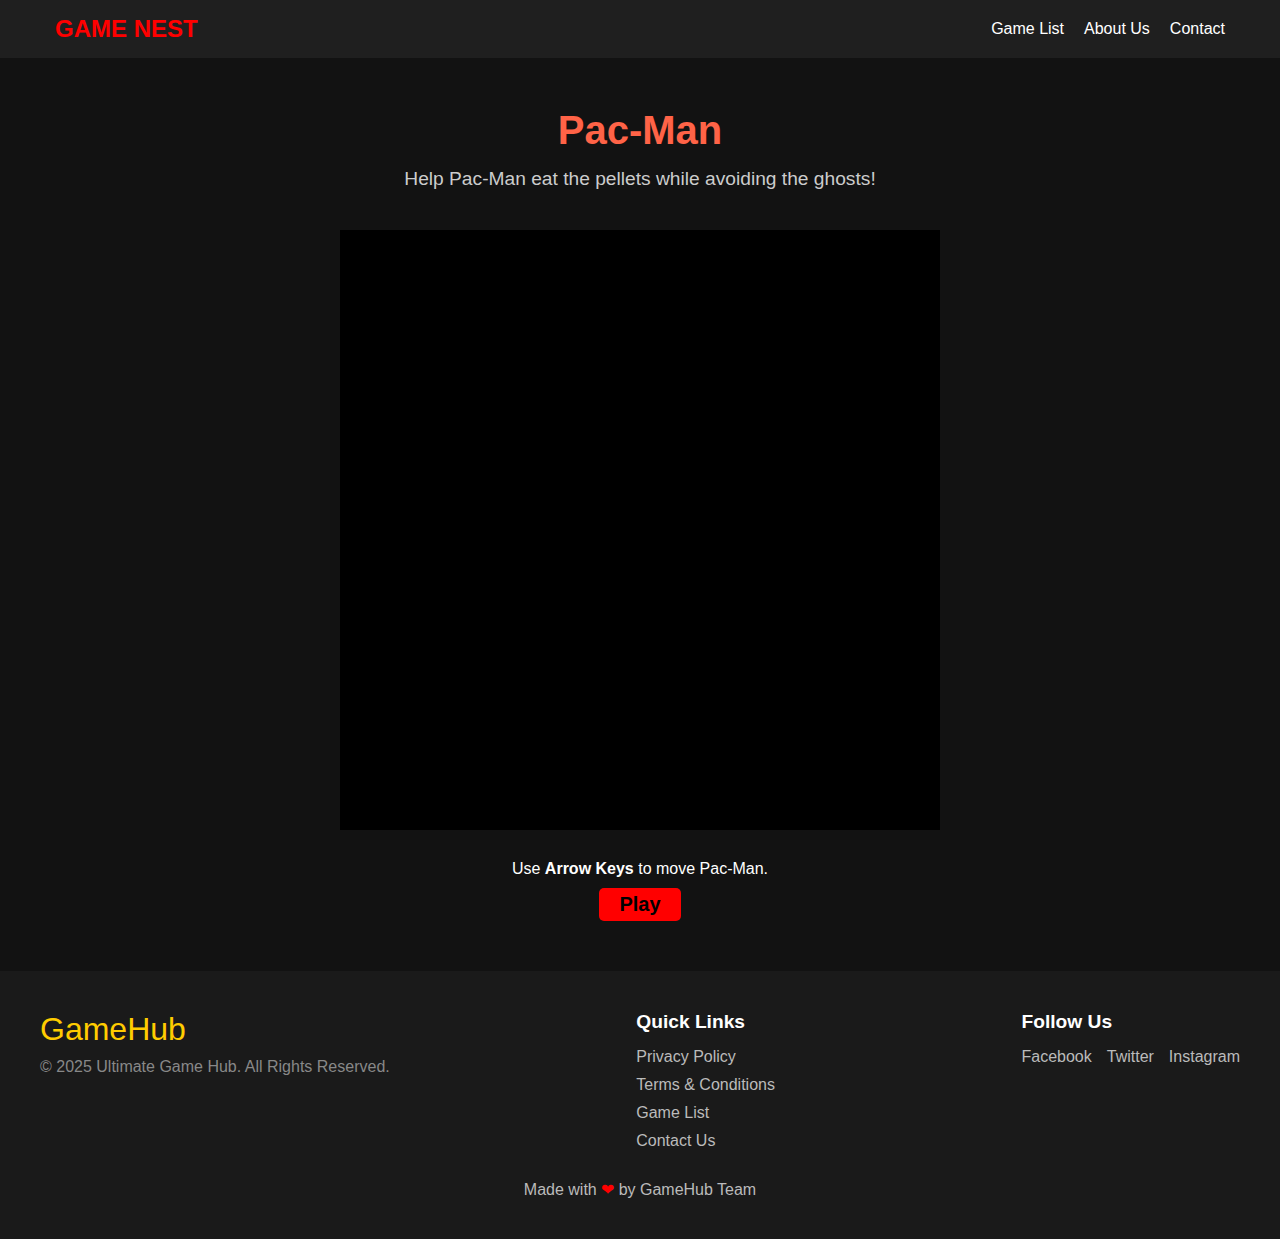
<file: games/pacman.html>
<!DOCTYPE html>
<html lang="en">

<head>
    <meta charset="UTF-8">
    <meta name="viewport" content="width=device-width, initial-scale=1.0">
    <title>Pac-Man - GameHub</title>
    <link rel="stylesheet" href="../css/styles.css">
    <link rel="icon" href="/assets/icons/icon.jpeg" type="image/x-icon">
</head>

<body>
    <!-- Navigation Bar -->
    <nav class="navbar">
        <div class="container">
            <a href="../index.html" class="logo">Game Nest</a>
            <ul class="nav-links">
                <li><a href="../game-list.html">Game List</a></li>
                <li><a href="../pages/about.html">About Us</a></li>
                <li><a href="../pages/contact.html">Contact</a></li>
            </ul>
        </div>
    </nav>

    <!-- Pac-Man Game Section -->
    <section class="game-section">
        <div class="container">
            <h2 class="game-title">Pac-Man</h2>
            <p class="game-description">Help Pac-Man eat the pellets while avoiding the ghosts!</p>

            <!-- Game Canvas -->
            <div class="game-container">
                <canvas id="pacman-game" width="500" height="500"></canvas>
            </div>

            <div class="game-controls">
                <p>Use <strong>Arrow Keys</strong> to move Pac-Man.</p>
                <button id="play">Play</button>
            </div>
        </div>
    </section>

    <!-- Footer Section -->
    <footer class="footer">
        <div class="container">
            <div class="footer-content">
                <!-- Logo and Copyright -->
                <div class="footer-logo">
                    <a href="../index.html" class="logo">GameHub</a>
                    <p>&copy; 2025 Ultimate Game Hub. All Rights Reserved.</p>
                </div>

                <!-- Navigation Links -->
                <div class="footer-links">
                    <h3>Quick Links</h3>
                    <ul>
                        <li><a href="../pages/privacy-policy.html">Privacy Policy</a></li>
                        <li><a href="../pages/terms-conditions.html">Terms & Conditions</a></li>
                        <li><a href="../game-list.html">Game List</a></li>
                        <li><a href="../pages/contact.html">Contact Us</a></li>
                    </ul>
                </div>

                <!-- Social Media Links -->
                <div class="footer-social">
                    <h3>Follow Us</h3>
                    <div class="social-icons">
                        <a href="https://www.facebook.com/login/" class="social-icon facebook">Facebook</a>
                        <a href="https://x.com/i/flow/login?mx=2" class="social-icon twitter">Twitter</a>
                        <a href="https://www.instagram.com/accounts/login/?hl=en" class="social-icon instagram">Instagram</a>
                    </div>
                </div>
            </div>
            
            <!-- Footer Bottom -->
            <div class="footer-bottom">
                <p>Made with <span>&#10084;</span> by GameHub Team</p>
            </div>
        </div>
    </footer>

    <script src="../js/pacman.js" defer></script>
</body>

</html>
</file>
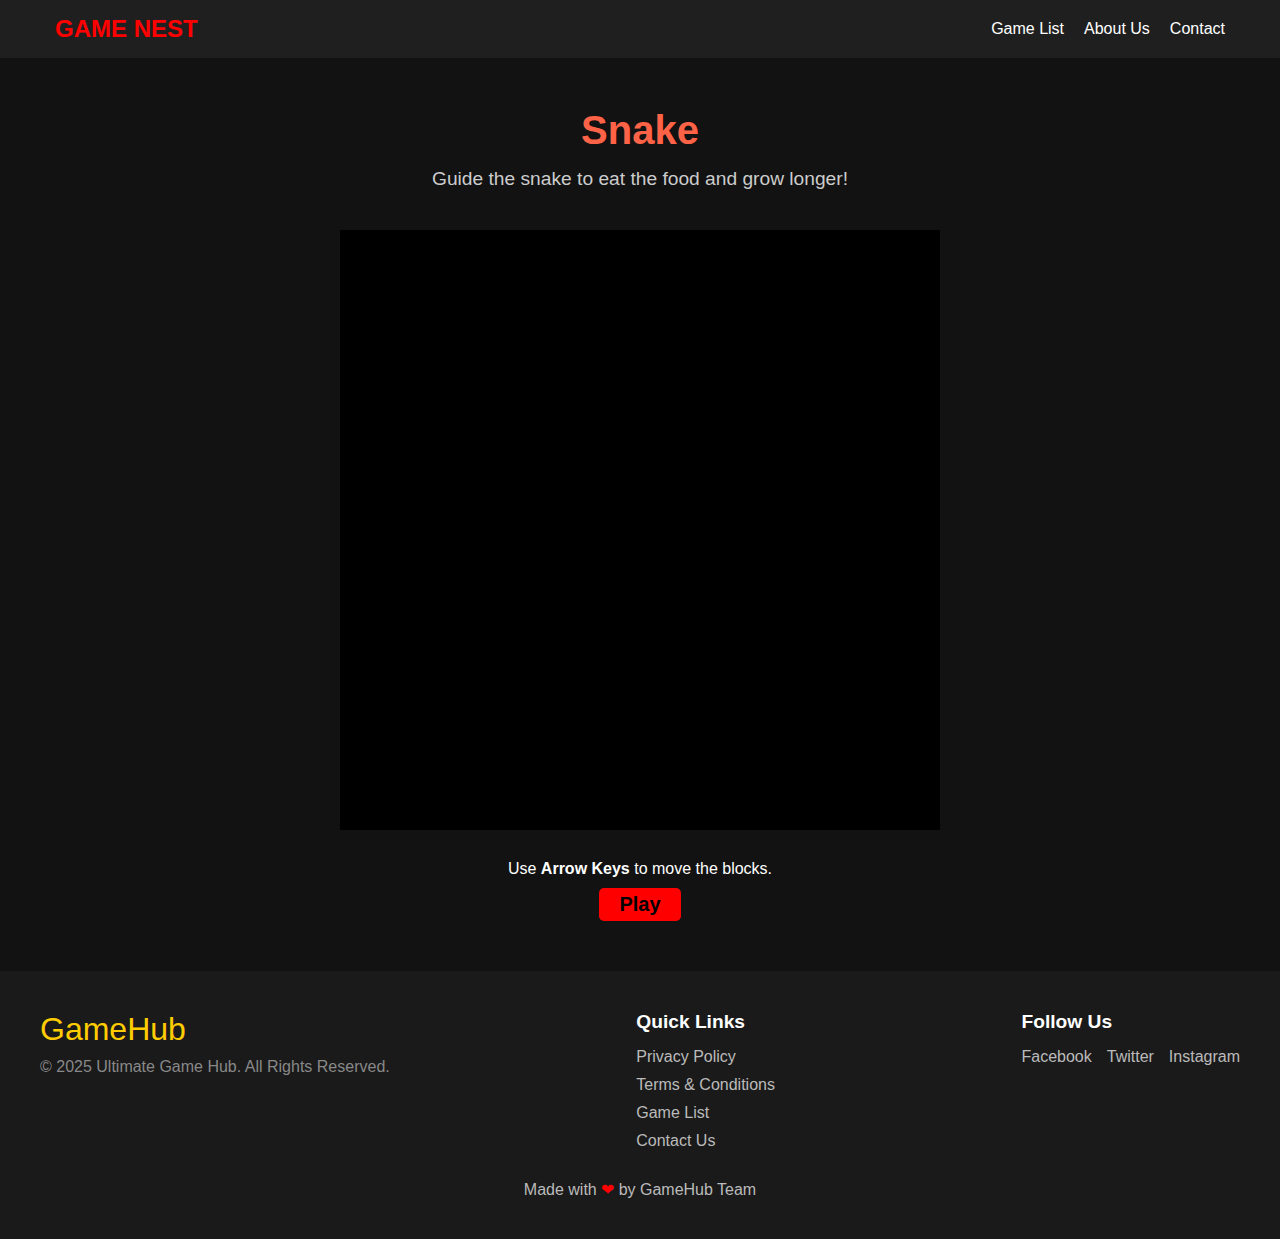
<file: games/snake.html>
<!DOCTYPE html>
<html lang="en">

<head>
    <meta charset="UTF-8">
    <meta name="viewport" content="width=device-width, initial-scale=1.0">
    <title>Snake - GameHub</title>
    <link rel="stylesheet" href="../css/styles.css">
    <link rel="icon" href="/assets/icons/icon.jpeg" type="image/x-icon">
</head>

<body>
    <!-- Navigation Bar -->
    <nav class="navbar">
        <div class="container">
            <a href="../index.html" class="logo">Game Nest</a>
            <ul class="nav-links">
                <li><a href="../game-list.html">Game List</a></li>
                <li><a href="../pages/about.html">About Us</a></li>
                <li><a href="../pages/contact.html">Contact</a></li>
            </ul>
        </div>
    </nav>

    <section class="game-section">
        <div class="container">
            <h2 class="game-title">Snake</h2>
            <p class="game-description">Guide the snake to eat the food and grow longer!</p>
    
            <div class="game-container">
                <canvas id="snake-game"></canvas>
            </div>
    
            <div class="game-controls">
                <p>Use <strong>Arrow Keys</strong> to move the blocks.</p>
                <button id="play">Play</button>
            </div>
        </div>
    </section>

    <!-- Footer Section -->
    <footer class="footer">
        <div class="container">
            <div class="footer-content">
                <!-- Logo and Copyright -->
                <div class="footer-logo">
                    <a href="../index.html" class="logo">GameHub</a>
                    <p>&copy; 2025 Ultimate Game Hub. All Rights Reserved.</p>
                </div>

                <!-- Navigation Links -->
                <div class="footer-links">
                    <h3>Quick Links</h3>
                    <ul>
                        <li><a href="../pages/privacy-policy.html">Privacy Policy</a></li>
                        <li><a href="../pages/terms-conditions.html">Terms & Conditions</a></li>
                        <li><a href="../game-list.html">Game List</a></li>
                        <li><a href="../pages/contact.html">Contact Us</a></li>
                    </ul>
                </div>

                <!-- Social Media Links -->
                <div class="footer-social">
                    <h3>Follow Us</h3>
                    <div class="social-icons">
                        <a href="https://www.facebook.com/login/" class="social-icon facebook">Facebook</a>
                        <a href="https://x.com/i/flow/login?mx=2" class="social-icon twitter">Twitter</a>
                        <a href="https://www.instagram.com/accounts/login/?hl=en" class="social-icon instagram">Instagram</a>
                    </div>
                </div>
            </div>
            
            <!-- Footer Bottom -->
            <div class="footer-bottom">
                <p>Made with <span>&#10084;</span> by GameHub Team</p>
            </div>
        </div>
    </footer>

    <script src="../js/snake.js" defer></script>
</body>

</html>
</file>
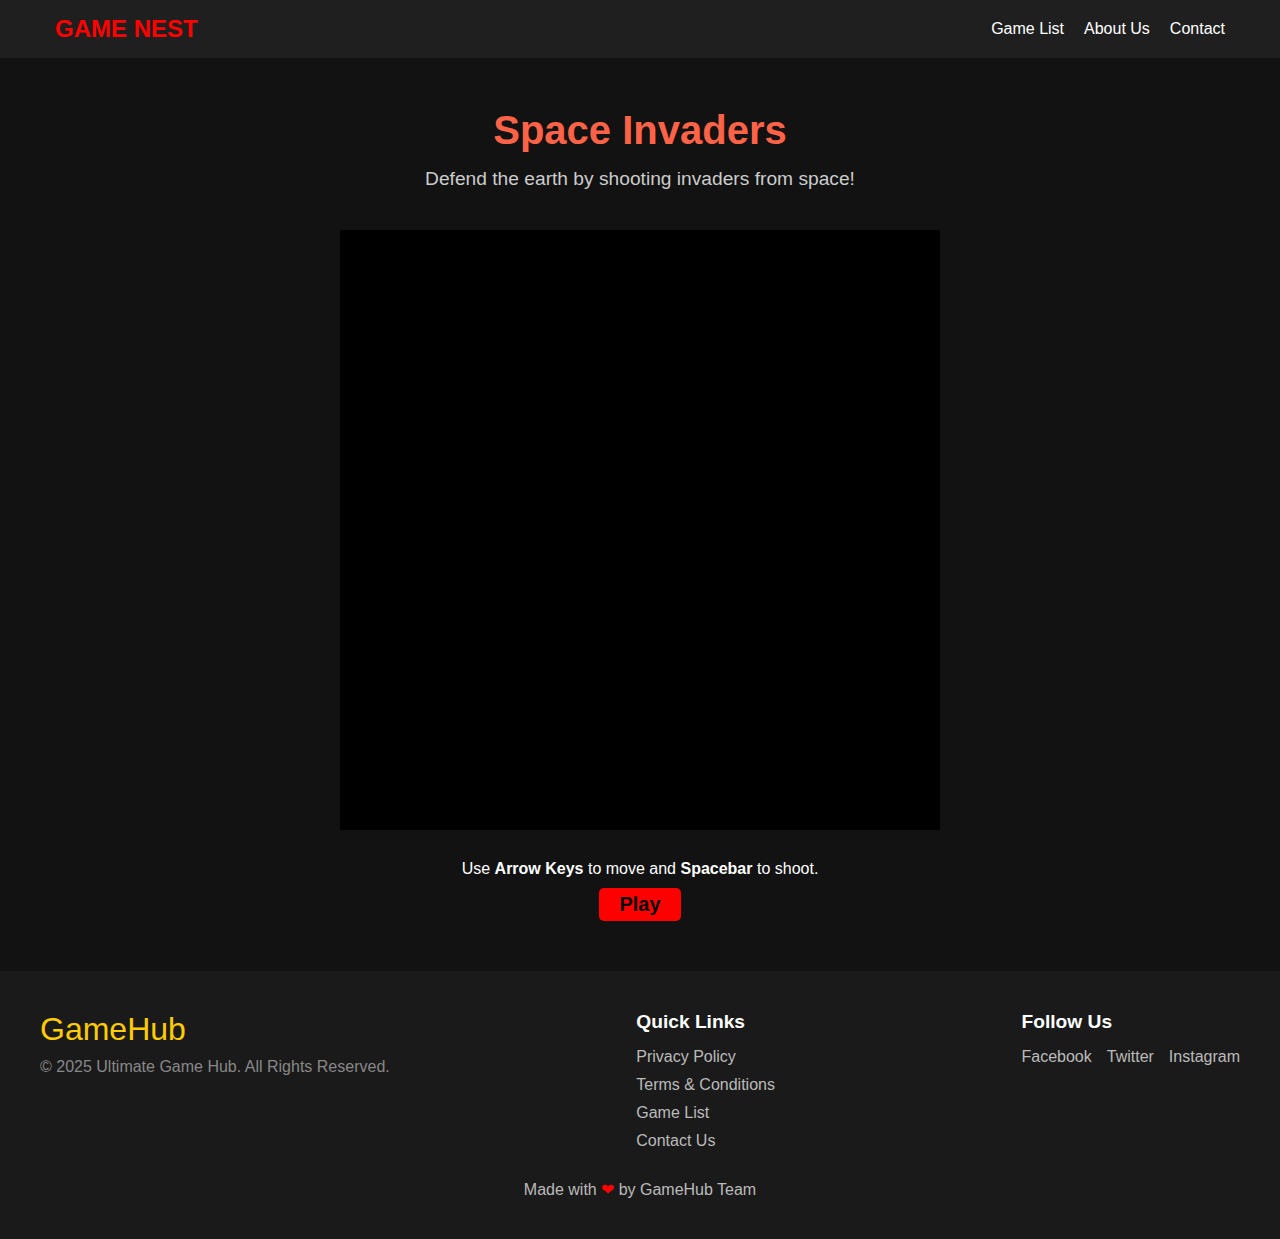
<file: games/space-invaders.html>
<!DOCTYPE html>
<html lang="en">

<head>
    <meta charset="UTF-8">
    <meta name="viewport" content="width=device-width, initial-scale=1.0">
    <title>Space Invaders</title>
    <link rel="stylesheet" href="../css/styles.css">
    <link rel="icon" href="/assets/icons/icon.jpeg" type="image/x-icon">
</head>

<body>
    <!-- Navigation Bar -->
    <nav class="navbar">
        <div class="container">
            <a href="../index.html" class="logo">Game Nest</a>
            <ul class="nav-links">
                <li><a href="../game-list.html">Game List</a></li>
                <li><a href="../pages/about.html">About Us</a></li>
                <li><a href="../pages/contact.html">Contact</a></li>
            </ul>
        </div>
    </nav>

    <!-- Space Invaders Game Section -->
    <section class="game-section">
        <div class="container">
            <h2 class="game-title">Space Invaders</h2>
            <p class="game-description">Defend the earth by shooting invaders from space!</p>

            <!-- Game Canvas -->
            <div class="game-container">
                <canvas id="space-invaders" width="500" height="500"></canvas>
            </div>

            <div class="game-controls">
                <p>Use <strong>Arrow Keys</strong> to move and <strong>Spacebar</strong> to shoot.</p>
                <button id="play">Play</button>
            </div>
        </div>
    </section>

    <!-- Footer Section -->
    <footer class="footer">
        <div class="container">
            <div class="footer-content">
                <!-- Logo and Copyright -->
                <div class="footer-logo">
                    <a href="../index.html" class="logo">GameHub</a>
                    <p>&copy; 2025 Ultimate Game Hub. All Rights Reserved.</p>
                </div>

                <!-- Navigation Links -->
                <div class="footer-links">
                    <h3>Quick Links</h3>
                    <ul>
                        <li><a href="../pages/privacy-policy.html">Privacy Policy</a></li>
                        <li><a href="../pages/terms-conditions.html">Terms & Conditions</a></li>
                        <li><a href="../game-list.html">Game List</a></li>
                        <li><a href="../pages/contact.html">Contact Us</a></li>
                    </ul>
                </div>

                <!-- Social Media Links -->
                <div class="footer-social">
                    <h3>Follow Us</h3>
                    <div class="social-icons">
                        <a href="https://www.facebook.com/login/" class="social-icon facebook">Facebook</a>
                        <a href="https://x.com/i/flow/login?mx=2" class="social-icon twitter">Twitter</a>
                        <a href="https://www.instagram.com/accounts/login/?hl=en" class="social-icon instagram">Instagram</a>
                    </div>
                </div>
            </div>
            
            <!-- Footer Bottom -->
            <div class="footer-bottom">
                <p>Made with <span>&#10084;</span> by GameHub Team</p>
            </div>
        </div>
    </footer>

    <script src="../js/space_invaders.js" defer></script>
</body>

</html>
</file>
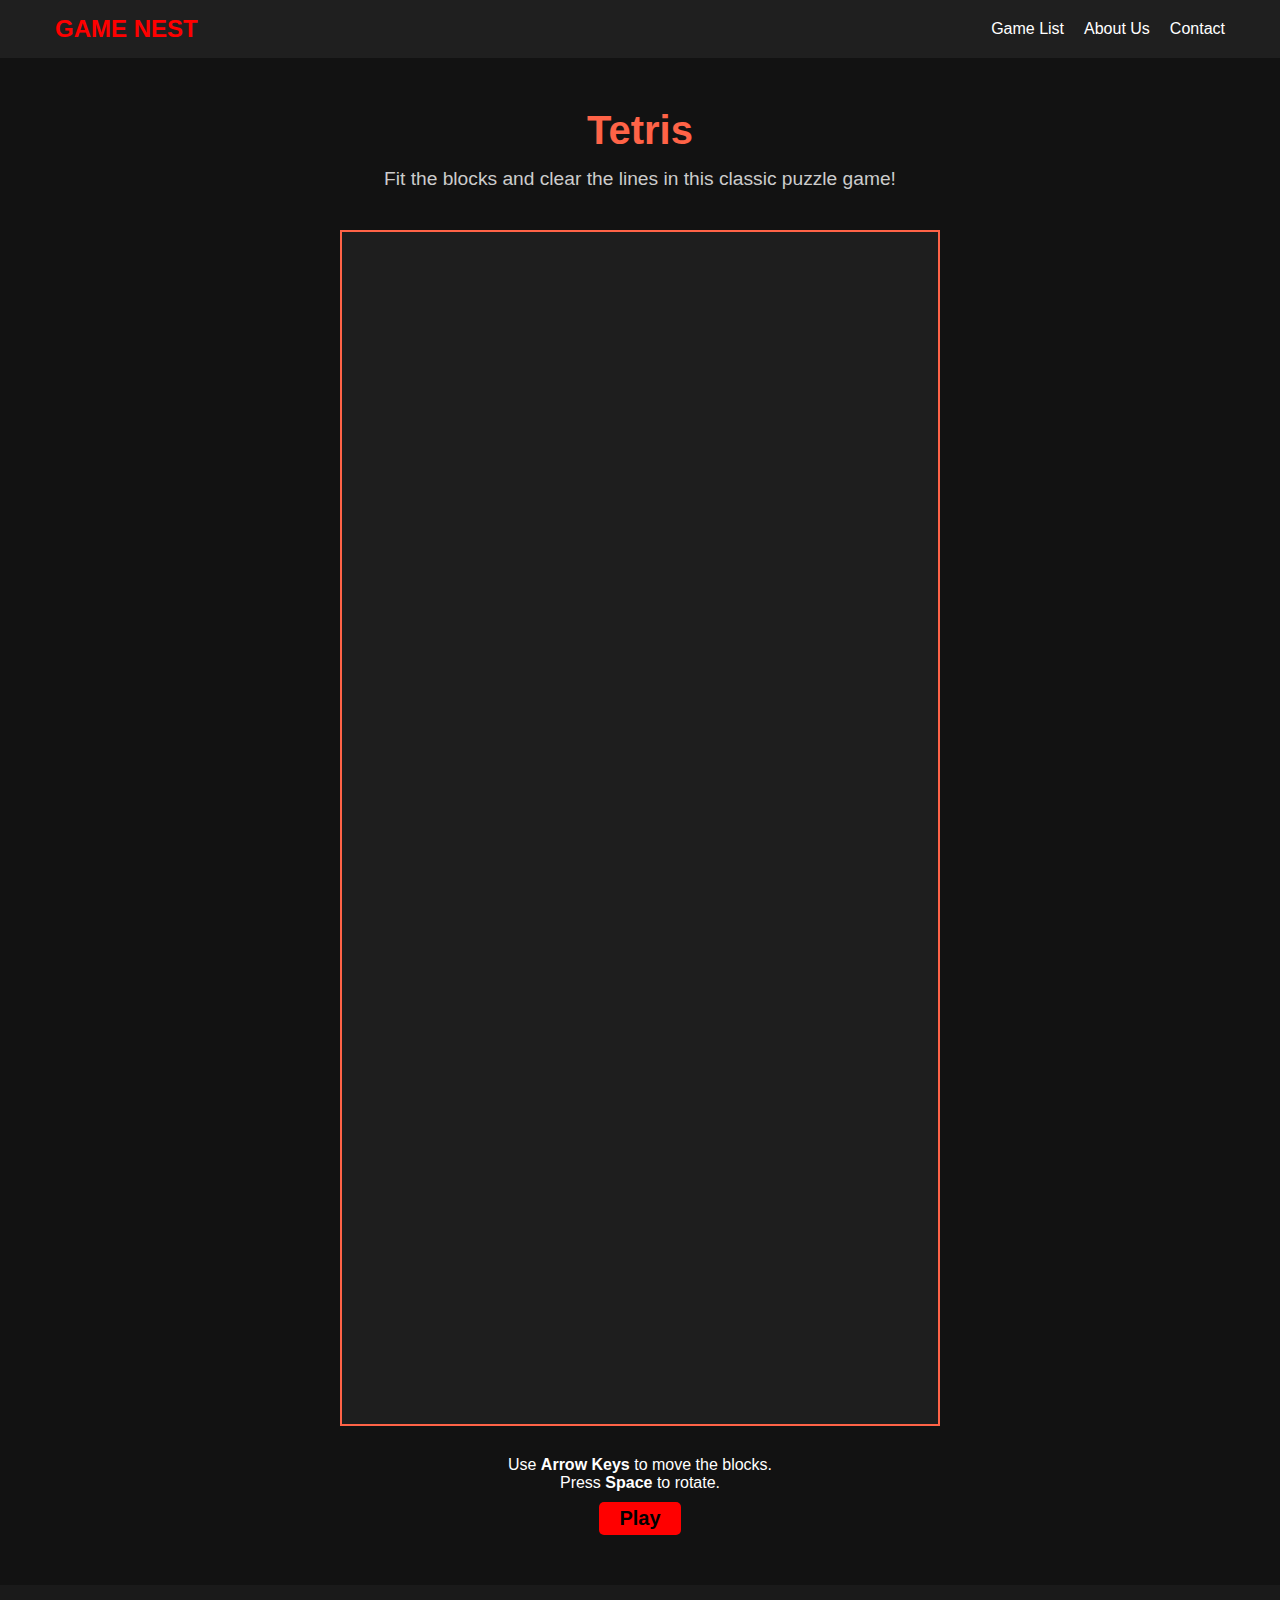
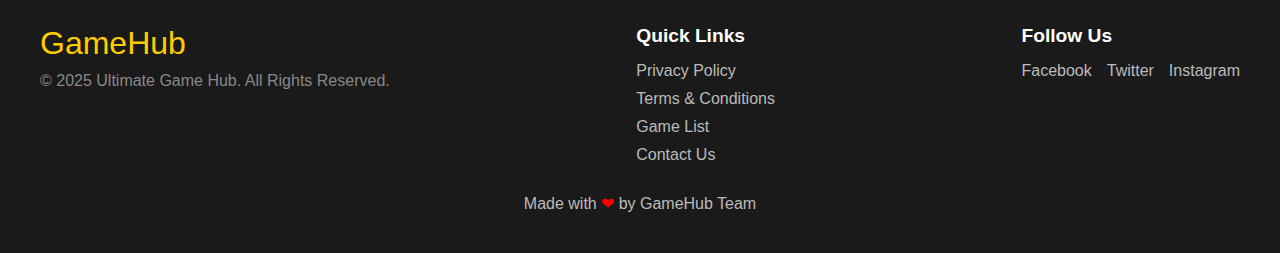
<file: games/tetris.html>
<!DOCTYPE html>
<html lang="en">

<head>
    <meta charset="UTF-8">
    <meta name="viewport" content="width=device-width, initial-scale=1.0">
    <title>Tetris - GameHub</title>
    <link rel="stylesheet" href="../css/styles.css">
    <link rel="icon" href="/assets/icons/icon.jpeg" type="image/x-icon">
</head>

<body>
    <!-- Navigation Bar -->
    <nav class="navbar">
        <div class="container">
            <a href="../index.html" class="logo">Game Nest</a>
            <ul class="nav-links">
                <li><a href="../game-list.html">Game List</a></li>
                <li><a href="../pages/about.html">About Us</a></li>
                <li><a href="../pages/contact.html">Contact</a></li>
            </ul>
        </div>
    </nav>

    <!-- Tetris Game Section -->
    <section class="game-section">
        <div class="container">
            <h2 class="game-title">Tetris</h2>
            <p class="game-description">Fit the blocks and clear the lines in this classic puzzle game!</p>

            <!-- Game Canvas -->
            <div class="game-container">
                <canvas id="tetris-game"></canvas>
            </div>
            
            <div class="game-controls">
                <p>Use <strong>Arrow Keys</strong> to move the blocks.</p>
                <p>Press <strong>Space</strong> to rotate.</p>
                <button id="play">Play</button>
            </div>
        </div>
    </section>

    <!-- Footer Section -->
    <footer class="footer">
        <div class="container">
            <div class="footer-content">
                <!-- Logo and Copyright -->
                <div class="footer-logo">
                    <a href="../index.html" class="logo">GameHub</a>
                    <p>&copy; 2025 Ultimate Game Hub. All Rights Reserved.</p>
                </div>

                <!-- Navigation Links -->
                <div class="footer-links">
                    <h3>Quick Links</h3>
                    <ul>
                        <li><a href="../pages/privacy-policy.html">Privacy Policy</a></li>
                        <li><a href="../pages/terms-conditions.html">Terms & Conditions</a></li>
                        <li><a href="../game-list.html">Game List</a></li>
                        <li><a href="../pages/contact.html">Contact Us</a></li>
                    </ul>
                </div>

                <!-- Social Media Links -->
                <div class="footer-social">
                    <h3>Follow Us</h3>
                    <div class="social-icons">
                        <a href="https://www.facebook.com/login/" class="social-icon facebook">Facebook</a>
                        <a href="https://x.com/i/flow/login?mx=2" class="social-icon twitter">Twitter</a>
                        <a href="https://www.instagram.com/accounts/login/?hl=en" class="social-icon instagram">Instagram</a>
                    </div>
                </div>
            </div>
            
            <!-- Footer Bottom -->
            <div class="footer-bottom">
                <p>Made with <span>&#10084;</span> by GameHub Team</p>
            </div>
        </div>
    </footer>

    <script src="../js/tetris.js" defer></script>
</body>

</html>
</file>
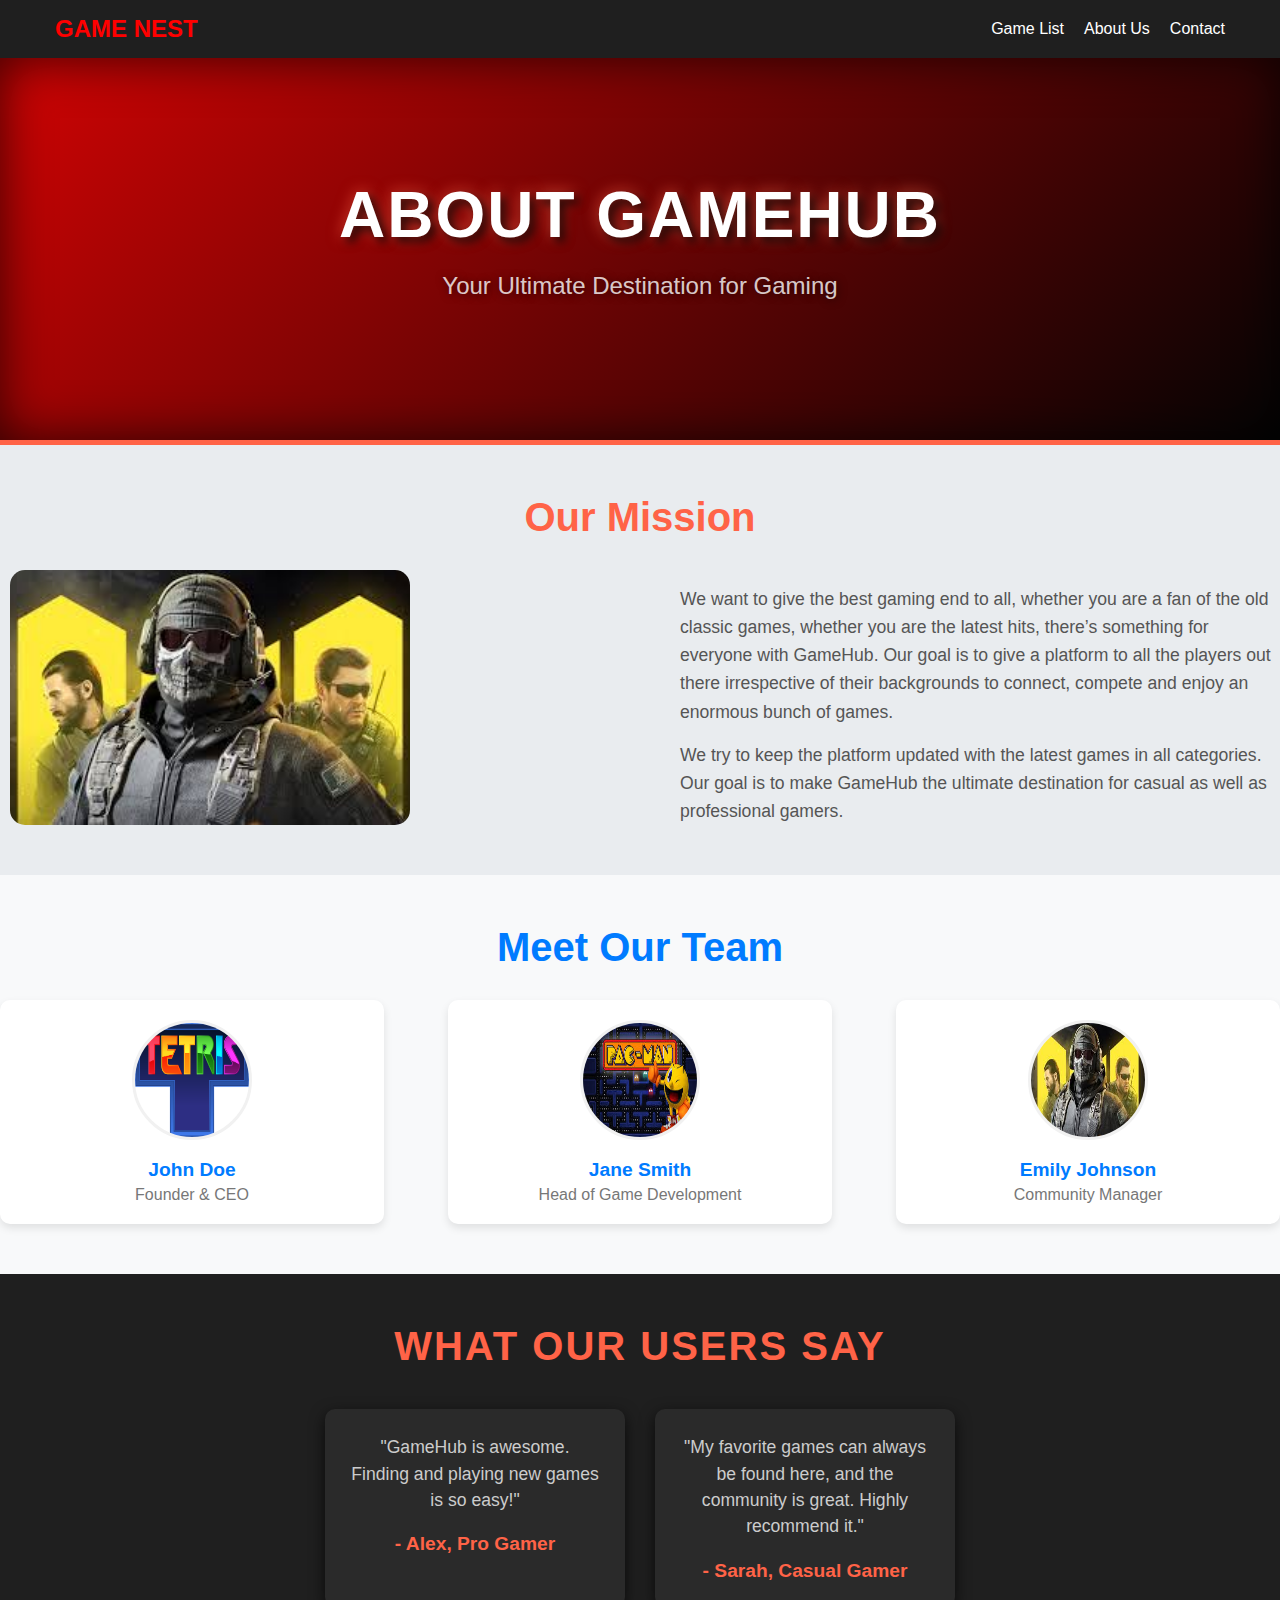
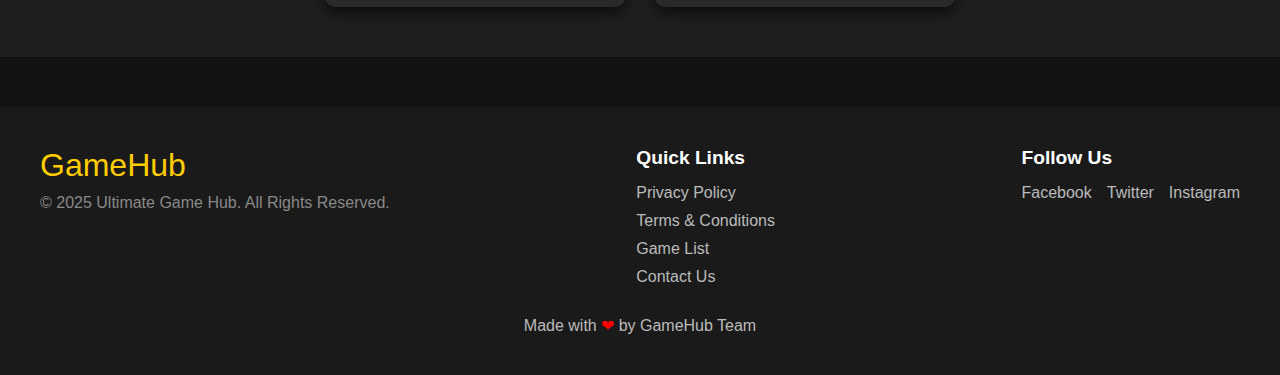
<file: pages/about.html>
<!DOCTYPE html>
<html lang="en">

<head>
    <meta charset="UTF-8">
    <meta name="viewport" content="width=device-width, initial-scale=1.0">
    <title>About Us - Ultimate Game Hub</title>
    <link rel="stylesheet" href="../css/styles.css">
    <link rel="icon" href="/assets/icons/icon.jpeg" type="image/x-icon">
</head>

<body>
    <!-- Navigation Bar -->
    <nav class="navbar">
        <div class="container">
            <a href="../index.html" class="logo">Game Nest</a>
            <ul class="nav-links">
                <li><a href="../game-list.html">Game List</a></li>
                <li><a href="about.html">About Us</a></li>
                <li><a href="contact.html">Contact</a></li>
            </ul>
        </div>
    </nav>

    <!-- Hero Section -->
    <header class="hero">
        <div class="container">
            <h1 class="hero-title">About GameHub</h1>
            <p class="hero-subtitle">Your Ultimate Destination for Gaming</p>
        </div>
    </header>

    <!-- About Section -->
    <section class="about">
        <div class="container">
            <h2>Our Mission</h2>
            <div class="about-content">
                <div class="about-image">
                    <img src="../assets/images/call_of_duty.jpeg" alt="About GameHub">
                </div>
                <div class="about-text">
                    <p>We want to give the best gaming end to all, whether you are a fan of the old classic games, whether you are the latest hits, there’s something for everyone with GameHub. Our goal is to give a platform to all the players out there irrespective of their backgrounds to connect, compete and enjoy an enormous bunch of games.</p>
                    <p>We try to keep the platform updated with the latest games in all categories. Our goal is to make GameHub the ultimate destination for casual as well as professional gamers.</p>
                </div>
            </div>
        </div>
    </section>

    <!-- Team Section -->
    <section class="team">
        <div class="container">
            <h2>Meet Our Team</h2>
            <div class="team-members">
                <div class="team-member">
                    <img src="../assets/images/tetris-thumbnail.png" alt="Team Member 1">
                    <h3>John Doe</h3>
                    <p>Founder & CEO</p>
                </div>
                <div class="team-member">
                    <img src="../assets/images/pacman-thumbnail.jpeg" alt="Team Member 2">
                    <h3>Jane Smith</h3>
                    <p>Head of Game Development</p>
                </div>
                <div class="team-member">
                    <img src="../assets/images/call_of_duty.jpeg" alt="Team Member 3">
                    <h3>Emily Johnson</h3>
                    <p>Community Manager</p>
                </div>
            </div>
        </div>
    </section>

    <!-- Testimonials Section -->
    <section class="testimonials">
        <div class="container">
            <h2>What Our Users Say</h2>
            <div class="testimonial-cards">
                <div class="testimonial-card">
                    <p>"GameHub is awesome. Finding and playing new games is so easy!"</p>
                    <h4>- Alex, Pro Gamer</h4>
                </div>
                <div class="testimonial-card">
                    <p>"My favorite games can always be found here, and the community is great. Highly recommend it."</p>
                    <h4>- Sarah, Casual Gamer</h4>
                </div>
            </div>
        </div>
    </section>

    <!-- Footer Section -->
    <footer class="footer">
        <div class="container">
            <div class="footer-content">
                <!-- Logo and Copyright -->
                <div class="footer-logo">
                    <a href="../index.html" class="logo">GameHub</a>
                    <p>&copy; 2025 Ultimate Game Hub. All Rights Reserved.</p>
                </div>

                <!-- Navigation Links -->
                <div class="footer-links">
                    <h3>Quick Links</h3>
                    <ul>
                        <li><a href="../pages/privacy-policy.html">Privacy Policy</a></li>
                        <li><a href="../pages/terms-conditions.html">Terms & Conditions</a></li>
                        <li><a href="../game-list.html">Game List</a></li>
                        <li><a href="../pages/contact.html">Contact Us</a></li>
                    </ul>
                </div>

                <!-- Social Media Links -->
                <div class="footer-social">
                    <h3>Follow Us</h3>
                    <div class="social-icons">
                        <a href="https://www.facebook.com/login/" class="social-icon facebook">Facebook</a>
                        <a href="https://x.com/i/flow/login?mx=2" class="social-icon twitter">Twitter</a>
                        <a href="https://www.instagram.com/accounts/login/?hl=en" class="social-icon instagram">Instagram</a>
                    </div>
                </div>
            </div>
            
            <!-- Footer Bottom -->
            <div class="footer-bottom">
                <p>Made with <span>&#10084;</span> by GameHub Team</p>
            </div>
        </div>
    </footer>

    <script src="../js/main.js"></script>
</body>

</html>
</file>
<file: css/styles.css>
/* General Reset */
* {
    margin: 0;
    padding: 0;
    box-sizing: border-box;
}

body {
    font-family: 'Arial', sans-serif;
    background-color: #121212; /* Dark background */
    color: #fff;
}

/* Navigation Bar */
.navbar {
    background: #1f1f1f; /* Dark background */
    padding: 15px 0;
    position: sticky;
    top: 0;
    z-index: 100;
}

.navbar .container {
    display: flex;
    justify-content: space-between;
    align-items: center;
    max-width: 1200px;
    margin: 0 auto;
    padding: 0 15px;
}

.navbar .logo {
    color: #ff0000; /* Red logo */
    font-size: 1.5rem;
    text-decoration: none;
    font-weight: bold;
    text-transform: uppercase;
}

.navbar .nav-links {
    list-style: none;
    display: flex;
    gap: 20px;
}

.navbar .nav-links li {
    display: inline-block;
}

.navbar .nav-links a {
    text-decoration: none;
    color: #fff;
    font-size: 1rem;
    transition: color 0.3s ease, transform 0.3s ease;
}

.navbar .nav-links a:hover {
    color: #ff6347; /* Light red */
    transform: scale(1.1); /* Slight hover zoom */
}

/* Hero Section with RGB Effect */
.hero {
    background: linear-gradient(135deg, rgba(255, 0, 0, 0.8), rgba(0, 0, 0, 0.8)); /* Red and Black gradient with transparency */
    text-align: center;
    padding: 120px 20px;
    color: white;
    border-bottom: 5px solid #ff6347; /* Light red border */
    position: relative;
    box-shadow: inset 0 0 50px rgba(0, 0, 0, 0.7); /* Subtle shadow effect inside */
}

/* Hero Title */
.hero-title {
    font-size: 4rem;
    color: #fff;
    font-weight: 900;
    letter-spacing: 2px;
    text-transform: uppercase;
    text-shadow: 5px 5px 10px rgba(0, 0, 0, 0.8), 0px 0px 15px rgba(255, 99, 71, 0.7); /* Glowing text */
    animation: slideIn 2s ease-out; /* Animation to make the title slide in */
}

/* Hero Subtitle */
.hero-subtitle {
    font-size: 1.5rem;
    margin: 20px 0;
    color: rgba(255, 255, 255, 0.8); /* Slightly faded white */
    text-shadow: 1px 1px 8px rgba(0, 0, 0, 0.6);
}

/* Hero Button */
.hero .btn {
    padding: 20px 40px;
    font-size: 1.5rem;
    color: #fff;
    background-color: #ff0000; /* Bright Red Background */
    border: 2px solid #d32f2f; /* Slightly darker red border */
    border-radius: 50px;
    text-decoration: none;
    display: inline-block;
    text-align: center;
    position: relative;
    overflow: hidden;
    background: linear-gradient(45deg, #ff0000, #d32f2f); /* Gradient from Red to Dark Red */
    background-size: 200% 200%;
    box-shadow: 0px 10px 30px rgba(0, 0, 0, 0.4); /* Glowing shadow effect */
    transition: all 0.3s ease;
    animation: pulse 1.5s infinite; /* Pulsing effect on the button */
}

/* On Hover */
.hero .btn:hover {
    background-position: 100% 0;
    transform: scale(1.1); /* Slight zoom effect */
    box-shadow: 0px 10px 40px rgba(255, 0, 0, 0.6);
}

/* RGB Glowing Border Effect */
.hero .btn::before {
    content: '';
    position: absolute;
    top: -3px;
    left: -3px;
    right: -3px;
    bottom: -3px;
    background: linear-gradient(45deg, #ff6347, #ff0000, #ff6347);
    z-index: -1;
    filter: blur(6px);
    opacity: 0;
    transition: all 0.3s ease;
    border-radius: 35px;
}

/* RGB Glowing Border Effect on Hover */
.hero .btn:hover::before {
    opacity: 1;
    filter: blur(8px);
    box-shadow: 0 0 10px rgba(255, 99, 71, 0.6), 0 0 20px rgba(255, 99, 71, 0.6);
}

/* Animation for Sliding Title */
@keyframes slideIn {
    0% {
        transform: translateY(-50px);
        opacity: 0;
    }
    100% {
        transform: translateY(0);
        opacity: 1;
    }
}

/* Pulse Animation for Button */
@keyframes pulse {
    0% {
        transform: scale(1);
    }
    50% {
        transform: scale(1.05);
    }
    100% {
        transform: scale(1);
    }
}


/* Featured Games Section */
.featured-games {
    padding: 50px 20px;
    text-align: center;
}

.featured-games h2 {
    font-size: 2.5rem;
    margin-bottom: 40px;
    color: #ff6347; /* Light red text for title */
}

.game-thumbnails {
    display: flex;
    justify-content: center;
    gap: 20px;
    flex-wrap: wrap;
}

.game-card {
    background: #1f1f1f;
    padding: 20px;
    width: 250px;
    border-radius: 15px;
    box-shadow: 0px 10px 20px rgba(0, 0, 0, 0.7);
    transition: all 0.3s ease;
    text-align: center;
    position: relative;
    overflow: hidden;
    z-index: 1;
    cursor: pointer;
}

/* 3D effect on hover */
.game-card:hover {
    transform: translateY(-10px) scale(1.05); /* Slight floating effect */
    box-shadow: 0px 20px 40px rgba(0, 0, 0, 0.7);
}

.game-card img {
    width: 100%; /* Ensure the image takes up the full width of the card */
    height: 200px; /* Fix the height to a specific value */
    object-fit: cover; /* Ensure images are cropped to fill the container without stretching */
    border-radius: 10px;
    transition: transform 0.3s ease;
}

.game-card img:hover {
    transform: scale(1.1); /* Slight zoom on hover */
}


.game-card h3 {
    font-size: 1.7rem;
    margin: 15px 0;
    color: #fff;
    font-weight: 700;
    letter-spacing: 2px;
    text-transform: uppercase;
    text-shadow: 2px 2px 6px rgba(0, 0, 0, 0.7);
}

.game-card p {
    font-size: 1rem;
    color: #ccc;
    text-transform: uppercase;
    letter-spacing: 1px;
}

/* Glow effect for game cards */
.game-card::before {
    content: '';
    position: absolute;
    top: 0;
    left: 0;
    right: 0;
    bottom: 0;
    background: rgba(0, 255, 255, 0.3);
    filter: blur(8px);
    z-index: -1;
    border-radius: 15px;
    transition: all 0.3s ease;
}

/* RGB Neon Effect */
.game-card:hover::before {
    background: rgba(0, 255, 255, 0.6);
    filter: blur(10px);
}

/* Footer Styles */
.footer {
    position: relative;
    background-color: #1a1a1a;
    color: #fff;
    padding: 40px 20px;
    font-family: Arial, sans-serif;
    z-index: 99;
}

.footer .footer-content {
    display: flex;
    justify-content: space-between;
    align-items: flex-start;
    gap: 50px;
    max-width: 1200px;
    margin: 0 auto;
}

.footer-logo {
    text-align: left;
}

.footer-logo .logo {
    font-size: 2rem;
    color: #ffcc00;
    text-decoration: none;
}

.footer-logo p {
    margin-top: 10px;
    font-size: 1rem;
    color: #888;
}

.footer-links h3, .footer-social h3 {
    font-size: 1.2rem;
    margin-bottom: 15px;
    color: #fff;
}

.footer-links ul {
    list-style: none;
    padding: 0;
}

.footer-links li {
    margin-bottom: 10px;
}

.footer-links a {
    text-decoration: none;
    color: #bbb;
    transition: color 0.3s;
}

.footer-links a:hover {
    color: #ffcc00;
}

.footer-social {
    display: flex;
    flex-direction: column;
}

.social-icons {
    display: flex;
    gap: 15px;
}

.social-icon {
    text-decoration: none;
    color: #bbb;
    font-size: 1rem;
    transition: color 0.3s;
}

.social-icon:hover {
    color: #ffcc00;
}

.footer-bottom {
    text-align: center;
    margin-top: 20px;
    font-size: 1rem;
    color: #bbb;
}

.footer-bottom span {
    color: red;
}

/* Mobile and Tablet Responsiveness */
@media (max-width: 768px) {
    .footer .footer-content {
        flex-direction: column;
        align-items: center;
        gap: 30px;
    }

    .footer-logo {
        text-align: center;
    }

    .footer-logo .logo {
        font-size: 1.8rem;
    }

    .footer-links {
        text-align: center;
    }

    .footer-links ul {
        display: flex;
        flex-direction: column;
        align-items: center;
        gap: 10px;
    }

    .footer-links a {
        font-size: 1rem;
    }

    .footer-social {
        text-align: center;
    }

    .social-icons {
        justify-content: center;
        gap: 20px;
    }

    .social-icon {
        font-size: 1.2rem;
    }

    .footer-bottom {
        font-size: 0.9rem;
    }
}

/* Extra Small Mobile Devices (Phones) */
@media (max-width: 480px) {
    .footer .footer-content {
        padding: 20px;
    }

    .footer-logo .logo {
        font-size: 1.6rem;
    }

    .footer-links h3, .footer-social h3 {
        font-size: 1rem;
    }

    .footer-links a {
        font-size: 0.9rem;
    }

    .footer-bottom {
        font-size: 0.9rem;
    }
}

/* Desktop or Larger Screens */
@media (min-width: 1200px) {
    .footer .footer-content {
        justify-content: space-between;
        gap: 50px;
    }

    .footer-logo .logo {
        font-size: 2rem;
    }

    .footer-links {
        text-align: left;
    }

    .social-icons {
        gap: 15px;
    }
}


/* Mobile Responsiveness */
@media (max-width: 768px) {
    .navbar .container {
        flex-direction: column;
        align-items: center;
    }

    .game-thumbnails {
        flex-direction: column;
        align-items: center;
    }

    .game-card {
        width: 90%;
    }

    .hero-title {
        font-size: 2.5rem;
    }

    .hero-subtitle {
        font-size: 1rem;
    }

    .hero .btn {
        font-size: 1.2rem;
        padding: 15px 30px;
    }
}
/* Game Preview Section */
.game-preview {
    padding: 50px 20px;
    background-color: #1f1f1f; /* Dark background */
    text-align: center;
}

.game-preview h2 {
    font-size: 2.5rem;
    color: #ff6347; /* Light red text */
    margin-bottom: 30px;
}

.game-frames {
    display: flex;
    justify-content: center;
    gap: 30px;
    flex-wrap: wrap;
}

.game-frame {
    background: #2a2a2a; /* Dark background for each game frame */
    width: 300px;
    border-radius: 15px;
    padding: 20px;
    text-align: center;
    box-shadow: 0px 5px 15px rgba(0, 0, 0, 0.7);
    transition: transform 0.3s ease, box-shadow 0.3s ease;
}

.game-frame img {
    width: 100%;
    height: 200px;
    object-fit: cover;
    border-radius: 10px;
}

.game-frame p {
    color: #ccc;
    font-size: 1rem;
    margin-top: 15px;
}

.game-frame:hover {
    transform: translateY(-10px); /* Slight floating effect */
    box-shadow: 0px 20px 30px rgba(0, 0, 0, 0.8);
}

/* About Section */
.about {
    padding: 50px 20px;
    background-color: #121212; /* Dark background */
    text-align: center;
}

.about h2 {
    font-size: 2.5rem;
    color: #ff6347; /* Light red text */
    margin-bottom: 30px;
}

.about-content {
    display: flex;
    justify-content: center;
    gap: 50px;
    flex-wrap: wrap;
}

.about-image {
    flex: 1;
    max-width: 400px;
    border-radius: 15px;
    overflow: hidden;
    margin: 0px 10px;
}

.about-image img {
    width: 100%;
    height: 100%;
    object-fit: cover;
}

.about-text {
    flex: 1;
    max-width: 600px;
    color: #ccc;
    font-size: 1.1rem;
    line-height: 1.6;
}

.about-text p {
    text-align: left;
    margin-top: 15px;
}

/* Mobile Responsiveness for New Sections */
@media (max-width: 768px) {
    .game-preview h2,
    .about h2 {
        font-size: 2rem;
    }

    .game-frames {
        flex-direction: column;
        align-items: center;
    }

    .game-frame {
        width: 90%;
    }

    .about-content {
        flex-direction: column;
        align-items: center;
    }

    .about-image {
        max-width: 100%;
    }

    .about-text {
        max-width: 100%;
        text-align: center;
    }
}
/* Testimonials Section */
.testimonials {
    background-color: #1f1f1f; /* Dark background to differentiate it */
    padding: 50px 20px;
    text-align: center;
    margin-bottom: 50px; /* Add some space below */
}

.testimonials h2 {
    font-size: 2.5rem;
    color: #ff6347; /* Light red text for the header */
    margin-bottom: 40px; /* Space between the header and the testimonials */
    text-transform: uppercase;
    letter-spacing: 2px;
}

.testimonial-cards {
    display: flex;
    justify-content: center;
    gap: 30px;
    flex-wrap: wrap;
}

.testimonial-card {
    background: #2a2a2a; /* Slightly lighter dark background */
    padding: 25px;
    width: 300px;
    border-radius: 10px;
    box-shadow: 0px 5px 15px rgba(0, 0, 0, 0.7);
    text-align: center;
    transition: transform 0.3s ease, box-shadow 0.3s ease;
    color: #ccc; /* Light color for text */
}

.testimonial-card p {
    font-size: 1.1rem;
    color: #ccc; /* Light gray text */
    margin-bottom: 20px;
    line-height: 1.5;
}

.testimonial-card h4 {
    font-size: 1.2rem;
    color: #ff6347; /* Light red for the name */
    font-weight: bold;
    margin-top: 10px;
}

/* Hover effect for testimonials */
.testimonial-card:hover {
    transform: translateY(-10px); /* Floating effect on hover */
    box-shadow: 0px 20px 30px rgba(0, 0, 0, 0.8); /* Stronger shadow for hover effect */
}

.testimonial-card:active {
    transform: translateY(0); /* Reset floating effect on click */
}

/* Mobile Responsiveness */
@media (max-width: 768px) {
    .testimonials h2 {
        font-size: 2rem;
    }

    .testimonial-cards {
        flex-direction: column;
        align-items: center;
    }

    .testimonial-card {
        width: 90%; /* Make the cards take up more width on smaller screens */
    }
}


/* Latest News Section */
.latest-news {
    padding: 50px 20px;
    background-color: #1f1f1f; /* Dark background */
    text-align: center;
    margin-bottom: 50px;
}

.latest-news h2 {
    font-size: 2.5rem;
    color: #ff6347; /* Light red text */
    margin-bottom: 30px;
}

.news-cards {
    display: flex;
    justify-content: center;
    gap: 30px;
    flex-wrap: wrap;
}

.news-card {
    background: #2a2a2a;
    padding: 20px;
    width: 300px;
    border-radius: 10px;
    box-shadow: 0px 5px 15px rgba(0, 0, 0, 0.7);
}

.news-card h3 {
    font-size: 1.7rem;
    color: #fff;
}

.news-card p {
    color: #ccc;
    font-size: 1rem;
}

/* Call to Action Section */
.cta {
    background-color: black; /* Light red background */
    padding: 50px 20px;
    text-align: center;
    color: #fff;
}

.cta h2 {
    font-size: 2.5rem;
    margin-bottom: 20px;
}

.cta p {
    font-size: 1.2rem;
    margin-bottom: 30px;
}

.cta .btn {
    padding: 15px 30px;
    font-size: 1.2rem;
    background-color: #ff0000; /* Bright Red */
    color: #fff;
    border-radius: 30px;
    text-decoration: none;
}

/* Tetris Canvas */
#tetris-game {
    border: 2px solid #ff6347;
    background-color: #1e1e1e;
    margin-top: 20px;
    width: 100%; /* Make the canvas responsive by setting width to 100% */
    height: auto; /* Let height adjust based on width */
    max-width: 600px; /* Set a max-width to maintain game resolution on larger screens */
    display: block;
    margin: 0 auto;
}

/* Game Over Modal */
.game-over-modal {
    position: fixed;
    top: 0;
    left: 0;
    right: 0;
    bottom: 0;
    background-color: rgba(0, 0, 0, 0.8);
    display: flex;
    justify-content: center;
    align-items: center;
    z-index: 9999;
}

.modal-content {
    background-color: #fff;
    padding: 20px;
    border-radius: 8px;
    text-align: center;
}

.modal-content h2 {
    font-size: 2rem;
    color: #FF6347;
}

.modal-content p {
    font-size: 1.2rem;
    color: #333;
}

.modal-content button {
    background-color: #ff6347;
    color: white;
    border: none;
    padding: 10px 20px;
    font-size: 1.1rem;
    cursor: pointer;
    border-radius: 5px;
}

.modal-content button:hover {
    background-color: #ff4500;
}

#play {
    padding: 5px 20px;
    font-size: 20px;
    outline: none;
    border: none;
    background-color: red;
    color: black;
    cursor: pointer;
    border-radius: 5px;
    font-weight: bold;
    margin-top: 10px;
}

.game-container {
    text-align: center;
    margin-bottom: 30px;
}

/* Make canvas responsive */
canvas {
    background-color: #000;
    display: block;
    margin: 0 auto;
    width: 100%; /* Allow the canvas to take up full width */
    height: auto; /* Maintain aspect ratio */
    max-width: 600px; /* Optional max-width to ensure the game doesn't stretch too wide */
}

/* Responsiveness for Small Screens */
@media (max-width: 768px) {
    .game-container {
        padding: 10px;
    }

    #play {
        padding: 10px 15px;
        font-size: 18px;
    }

    .modal-content h2 {
        font-size: 1.8rem;
    }

    .modal-content p {
        font-size: 1rem;
    }

    .modal-content button {
        padding: 8px 18px;
        font-size: 1rem;
    }

    #tetris-game {
        max-width: 100%;
        height: auto; /* Let height adjust based on width */
    }
}

/* Responsiveness for Very Small Screens */
@media (max-width: 480px) {
    #play {
        padding: 8px 15px;
        font-size: 16px;
    }

    .modal-content h2 {
        font-size: 1.6rem;
    }

    .modal-content p {
        font-size: 0.9rem;
    }

    .modal-content button {
        padding: 7px 15px;
        font-size: 0.9rem;
    }
}

/* General styles for the about page */
.about {
    padding: 50px 0;
    background-color: #e9ecef; /* Changed background to a light gray */
    color: #333; /* Text color */
}

.about-content {
    display: flex;
    justify-content: space-between;
    gap: 30px;
}

.about-image img {
    width: 100%;
    max-width: 400px;
    border-radius: 10px;
    box-shadow: 0 4px 8px rgba(0, 0, 0, 0.1); /* Added a subtle shadow */
}

.about-text {
    flex: 1;
    font-size: 1.1rem; /* Slightly larger text */
    line-height: 1.6;
    color: #555; /* Text color for the paragraph */
}

/* Team Section */
.team {
    padding: 50px 0;
    background-color: #f8f9fa; /* Light background for the team section */
    color: #333; /* Text color */
}

.team h2 {
    font-size: 2.5rem; /* Increased font size for better prominence */
    font-weight: bold; /* Bold text for emphasis */
    text-align: center; /* Center-align the title */
    color: #007bff; /* Blue color for the title */
    margin-bottom: 30px; /* Added space below the title */
}

.team-members {
    display: flex;
    justify-content: space-between;
    gap: 30px;
}

.team-member {
    text-align: center;
    width: 30%;
    background-color: #fff; /* Added background color for each team member */
    padding: 20px;
    border-radius: 10px;
    box-shadow: 0 4px 8px rgba(0, 0, 0, 0.1); /* Added a subtle shadow */
    transition: transform 0.3s ease; /* Added transition effect */
}

.team-member:hover {
    transform: translateY(-5px); /* Slightly lifted effect on hover */
}

.team-member img {
    width: 120px; /* Fixed size for the image */
    height: 120px;
    border-radius: 50%; /* Rounded image */
    margin-bottom: 15px;
    border: 3px solid #f1f1f1; /* Border around the image */
}

.team-member h3 {
    font-size: 1.2rem;
    color: #007bff; /* Heading color */
    margin-bottom: 5px;
}

.team-member p {
    font-size: 1rem;
    color: #777; /* Light gray for job titles */
}

/* General Contact Us Page Styles */
.contact-us {
    padding: 50px 0;
    background-color: #f8f9fa;
    text-align: center;
}

.contact-us h2 {
    font-size: 2.5rem;
    color: #007bff;
    margin-bottom: 20px;
}

.contact-us p {
    font-size: 1rem;
    color: #333;
    margin-bottom: 40px;
}

.contact-form {
    max-width: 600px;
    margin: 0 auto;
    background-color: #fff;
    padding: 30px;
    border-radius: 8px;
    box-shadow: 0 4px 8px rgba(0, 0, 0, 0.1);
}

.contact-form .form-group {
    margin-bottom: 20px;
    text-align: left;
}

.contact-form label {
    font-weight: bold;
    color: #333;
    margin-bottom: 5px;
    display: block;
}

.contact-form input,
.contact-form textarea {
    width: 100%;
    padding: 10px;
    border: 1px solid #ddd;
    border-radius: 5px;
    font-size: 1rem;
}

.contact-form input[type="text"],
.contact-form input[type="email"] {
    height: 40px;
}

.contact-form textarea {
    resize: none;
}

.contact-form button {
    padding: 10px 20px;
    background-color: #007bff;
    color: white;
    border: none;
    border-radius: 5px;
    cursor: pointer;
    font-size: 1.1rem;
}

.contact-form button:hover {
    background-color: #0056b3;
}

/* Privacy Policy Section */
.privacy-policy {
    padding: 50px 20px;
    background-color: #ffffff;
}

.privacy-policy .container {
    max-width: 1200px;
    margin: 0 auto;
}

.privacy-policy h1 {
    font-size: 2.5em;
    color: #333;
    margin-bottom: 20px;
}

.privacy-policy p {
    font-size: 1.1em;
    line-height: 1.8;
    color: #555;
}

.privacy-policy ul {
    padding-left: 20px;
    list-style-type: square;
}

.privacy-policy ul li {
    margin-bottom: 10px;
}

/* Headings for Sections */
.privacy-policy h2 {
    font-size: 2em;
    color: #333;
    margin-top: 30px;
    border-bottom: 2px solid red;
    padding-bottom: 5px;
    margin-bottom: 20px;
}

.privacy-policy h3 {
    font-size: 1.8em;
    color: #333;
    margin-top: 20px;
}

/* Terms and Conditions Section */
.terms-conditions {
    padding: 50px 20px;
    background-color: #ffffff;
}

.terms-conditions .container {
    max-width: 1200px;
    margin: 0 auto;
}

.terms-conditions h1 {
    font-size: 2.5em;
    color: #333;
    margin-bottom: 20px;
}

.terms-conditions p {
    font-size: 1.1em;
    line-height: 1.8;
    color: #555;
}

.terms-conditions h2 {
    font-size: 2em;
    color: #333;
    margin-top: 30px;
    border-bottom: 2px solid red;
    padding-bottom: 5px;
    margin-bottom: 20px;
}

.terms-conditions a {
    color: #f39c12;
    text-decoration: none;
}

.terms-conditions a:hover {
    text-decoration: underline;
}


/* 404 Error Section */
.error-page {
    padding: 100px 20px;
    text-align: center;
    background-color: #ffffff;
    color: #333;
}

.error-page h1 {
    font-size: 3em;
    color: red;
    margin-bottom: 20px;
}

.error-page p {
    font-size: 1.2em;
    line-height: 1.6;
    color: #555;
    margin-bottom: 30px;
}

.error-page .btn {
    background-color: #ff3a09;
    color: #fff;
    padding: 15px 30px;
    font-size: 1.1em;
    text-decoration: none;
    border-radius: 5px;
    transition: background-color 0.3s ease;
}

.error-page .btn:hover {
    background-color: #9c0505;
}

.hidden {
    display: none;
}


/* Required Css Please Don't Remove */
.game-section {
    padding: 50px 20px;
    background-color: #121212;
    color: #fff;
    text-align: center;
}
.game-title {
    font-size: 2.5rem;
    color: #ff6347;
    margin-bottom: 15px;
}

.game-description {
    font-size: 1.2rem;
    color: #ccc;
    margin-bottom: 40px;
}
</file>
